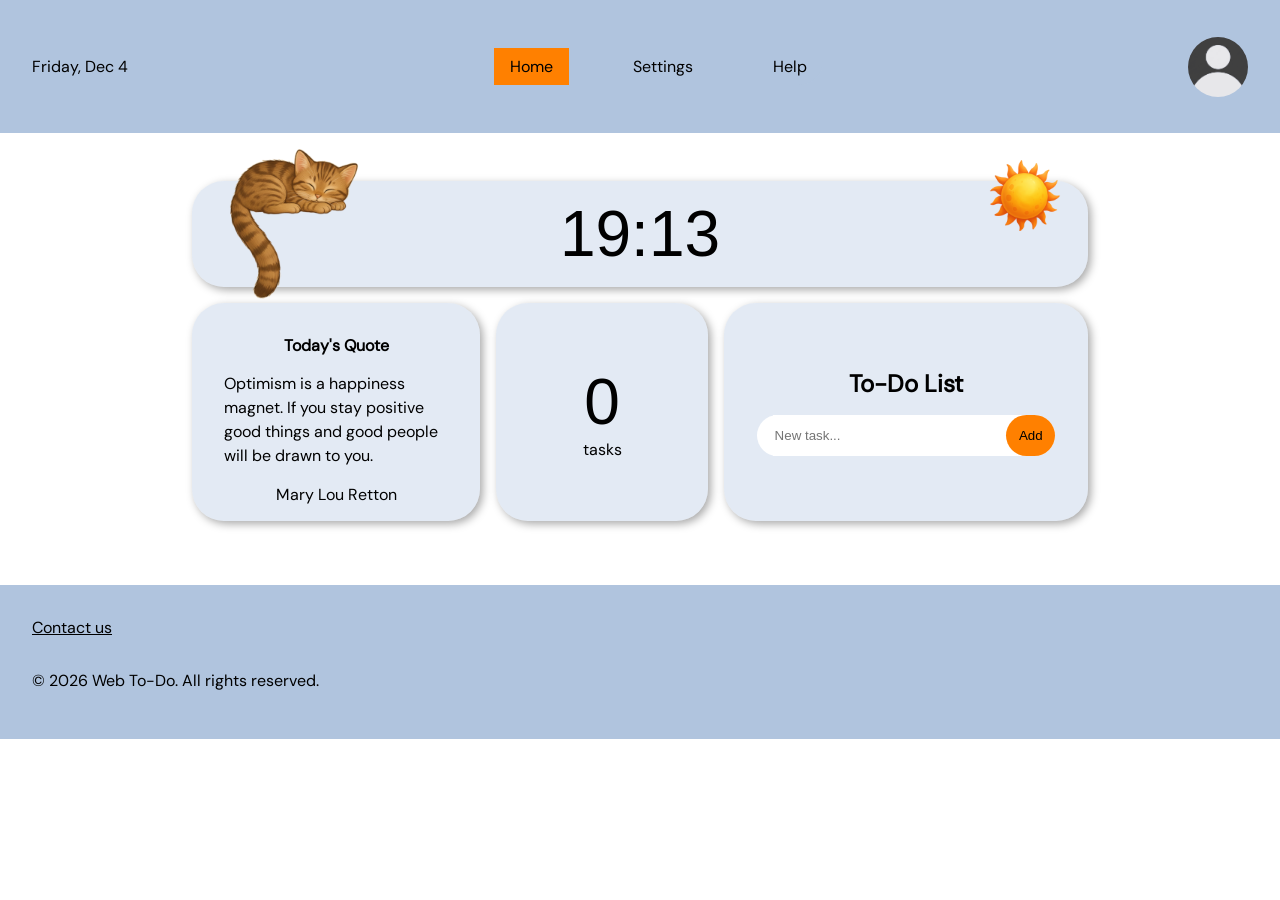
<file: todo/index.html>
<!DOCTYPE html>
<html lang="en">

<head>
    <meta charset="UTF-8">
    <meta name="robots" content="nofollow">
    <title>Redirect</title>
    <link rel="icon" type="image/png" href="resources/tabicon.svg">
    <meta http-equiv="refresh" content="0; url=home.html">
</head>

<body></body>

</html>
</file>
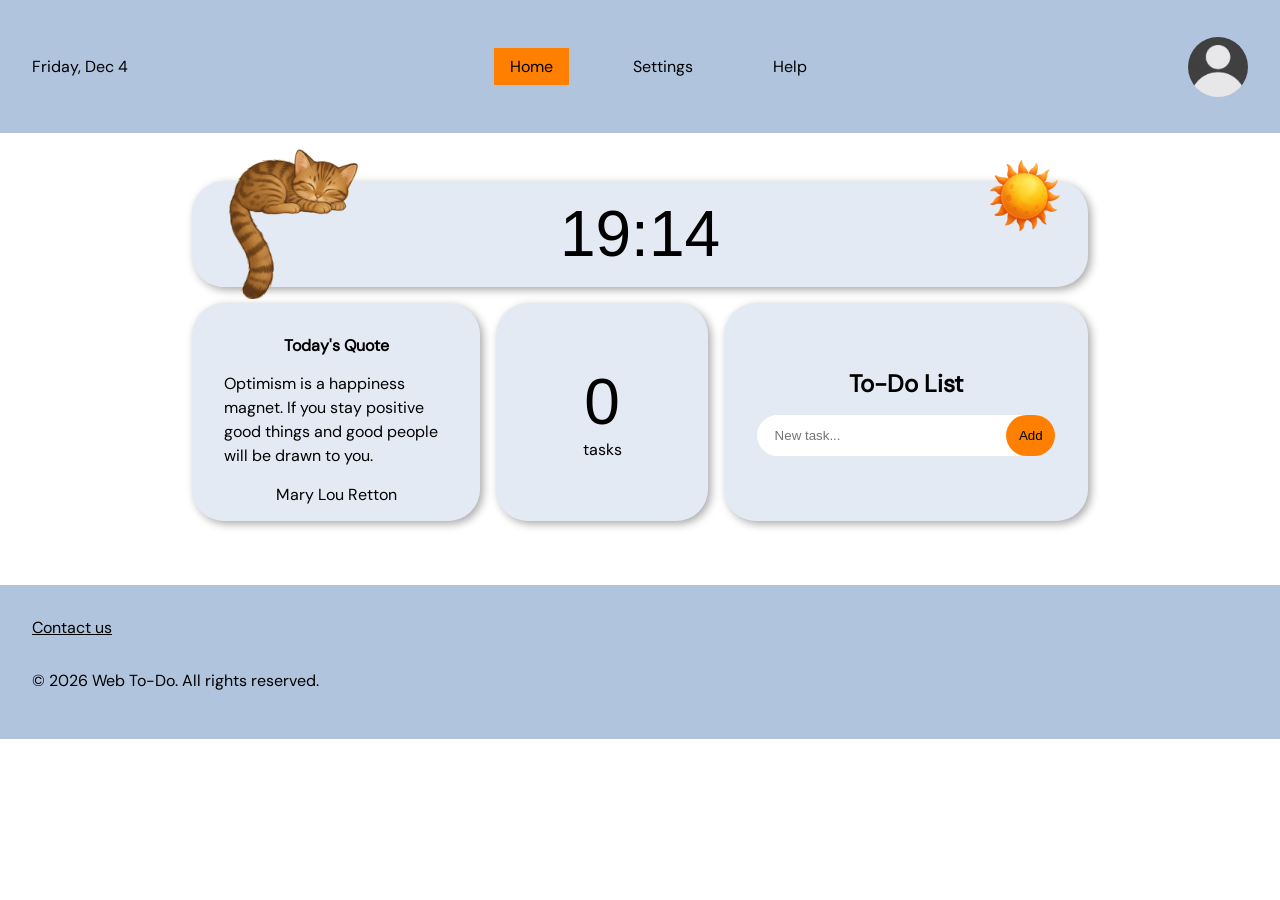
<file: todo/home.html>
<!DOCTYPE html>
<html lang="en">

<head>
    <meta charset="UTF-8">
    <meta name="author" content="Vera Victoria Ölund">
    <meta name="description" content="A digital dashboard with a to-do-list"> 
    <meta name="generator" content="Visual Studio Code">
    <meta name="keywords" content="tasks, clock, motivation"> 
    <meta name="viewport" content="width=device-width, initial-scale=1.0">
    <title>Home</title>
    <link rel="icon" type="image/png" href="resources/favicon.svg">
    <link rel="stylesheet" href="style.css" type="text/css">
</head>

<body>

    <header>
        <nav>
            <div id="nav-date"></div>

            <section id="menu-section">
                <button id="menu-button">Menu</button>

                <ul id="dropdown">
                    <li id="menu-home">Home</li>
                    <li id="menu-settings">Settings</li>
                    <li id="menu-help">Help</li>
                </ul>
            </section>

            <img class="avatar current-avatar" src="resources/profile.png" alt="Generic profile icon" width="100"
                height="100">
        </nav>
    </header>

    <main>


        <section id="time-widget" class="widget">
            <img id="sleeping-cat" src="resources/sleeping-cat1.png" alt="Sleeping cat" width="100" height="100">
            <p id="time"></p>
            <img id="sun" src="resources/sun.png" alt="Shining orange sun" width="100" height="100">
            <img id="moon" src="resources/moon.png" alt="Gray half moon" width="100" height="100">
        </section>

        <section id="quote-widget" class="widget">
            <h4>Today's Quote</h4>
            <blockquote id="quote"></blockquote>
            <p id="author"></p>
        </section>

        <section id="count-widget" class="widget">
            <p id="task-counter"></p>
            <p>tasks</p>
        </section>

        <section class="widget" id="to-do-list">
            <h1>To-Do List</h1>
            <div id="input-container">
                <input type="text" id="task" placeholder="New task...">
                <button id="addTask">Add</button>
            </div>
            <ul id="task-list"></ul>
        </section>

        <section id="settings" class="hide">
            <h1>Settings</h1>
            <section>
                <h4>Profile Avatar</h4>
                <img class="avatar current-avatar" src="resources/profile.png" alt="Currently selectd profile action">
                <button id="remove-avatar">Remove Avatar</button>
                <button id="change-avatar">Change Avatar</button>
                <section id="avatar-choices" class="hide">
                    <img id="avatar1" class="avatar" src="resources/avatar1.png" alt="Profile avatar" width="100"
                        height="100">
                    <img id="avatar2" class="avatar" src="resources/avatar2.png" alt="Profile avatar" width="100"
                        height="100">
                    <img id="avatar3" class="avatar" src="resources/avatar3.png" alt="Profile avatar" width="100"
                        height="100">
                    <img id="avatar4" class="avatar" src="resources/avatar4.png" alt="Profile avatar" width="100"
                        height="100">
                    <img id="avatar5" class="avatar" src="resources/avatar5.png" alt="Profile avatar" width="100"
                        height="100">
                </section>
            </section>
            <section>
                <h4>Appearance</h4>
                <button id="vintage-button">Vintage</button>
                <button id="modern-button">Modern</button>
            </section>
        </section>

        <section id="help-center" class="hide">
            <h1>Help Center</h1> <!--Write true content + USE MARK-->
            <details>
                <summary>About Web To-Do</summary>
                <p>
                    With useful widgets, functions and customization options, <i>Web To-Do</i> acts like
                    <mark>productivity dashboard</mark> with a sprinkle of positive energy. The user can set their own
                    preferance, a modern or a vintage look to the dashboard. Besides beaing pleasing to the eye, the
                    user gets an <mark>overview</mark> of the current situation together with an inspirational quote to
                    cultivate the <mark>positive outlook</mark> for the day.
                </p>
                <table>
                    <caption>Web To-Do, functions and descriptions</caption>
                    <thead>
                        <tr>
                            <th>Function</th>
                            <th>Description</th>
                        </tr>
                    </thead>
                    <tbody>
                        <tr>
                            <td>Clock</td>
                            <td>The time is always visible</td>
                        </tr>
                        <tr>
                            <td>Quote</td>
                            <td>Get a new inspirational quote each day</td>
                        </tr>
                        <tr>
                            <td>Task Counter</td>
                            <td>Keep track of how many thigs to do</td>
                        </tr>
                        <tr>
                            <td rowspan="2">To-Do List</td>
                            <td>Add tasks and save them to the list</td>
                        </tr>
                        <tr>
                            <td>Check the completed tasks</td>
                        </tr>
                    </tbody>
                </table>
            </details>
            <details>
                <summary>How to use the to-do-list</summary>
                <p>
                    In <i>Web To-Do</i> the user can add tasks by typing in the text in the input-field and pressing the
                    <mark>Add-button</mark>, or hitting <mark>enter</mark>. The task will be saved and displayed below
                    the input-field. If the user wishes to delete a task, they can easily do so by <mark>double
                        clicking</mark> the task in
                    question. If the task is completed and the user wants to check it without deleting it, that is done
                    by simply
                    <mark>clicking the item once.</mark>
                </p>
                <a href="tutorial.html">
                    <video autoplay muted loop width="450">
                        <source src="resources/tutorial.mp4" type="video/mp4">
                        Your browser does not support this video
                    </video>
                </a>
            </details>
            <details>
                <summary>Customization</summary>
                <p>
                    To customize the dashboard, select the wanted <mark>look</mark>, modern or vintage. The
                    <mark>profile avatar</mark> can also be customized. Choose one of our profile avatars that fits your
                    liking.
                </p>
            </details>

            <h2>Didn’t find your answer? Contact us.</h2>
            <form method="post" enctype="multipart/form-data"
                action="https://people.dsv.su.se/~pierre/i/05_ass/ip3/1/1.10/example.php">

                <fieldset>
                    <legend>Your Info</legend>
                    <label for="name">Name</label>
                    <input type="text" id="name" name="name" placeholder="Full name" pattern="[a-zA-ZÅÄÖåäö\s'-]+"
                        required>

                    <label for="email">Email</label>
                    <input type="email" id="email" name="email" required>

                    <label for="number">Phone</label>
                    <input type="tel" id="number" name="number" pattern="[0-9]{10}" required title="10 digits">

                    <label for="website">Website</label>
                    <input type="url" id="website" name="website" placeholder="https://example.com">

                    <label for="country">Country</label>
                    <input type="text" id="country" name="country" list="countries">
                    <datalist id="countries">
                        <option value="United States"></option>
                        <option value="United Kingdom"></option>
                        <option value="Canada"></option>
                        <option value="Other"></option>
                    </datalist>
                </fieldset>

                <fieldset>
                    <legend>Preferences</legend>
                    <label><input type="checkbox" name="response" value="yes"> Respond to me</label>
                    <label><input type="radio" name="copy" value="yes" checked> Copy</label>
                    <label><input type="radio" name="copy" value="no"> No copy</label>
                </fieldset>

                <fieldset>
                    <legend>Message</legend>
                    <label for="topic">Topic</label>
                    <select id="topic" name="topic" required>
                        <option value="" disabled selected>Choose topic</option>
                        <option value="question">Question</option>
                        <option value="problem">Problem</option>
                        <option value="Feedback">Feedback</option>
                        <option value="other">Other</option>
                    </select>

                    <label for="message">Message</label>
                    <textarea id="message" name="message" rows="4" required></textarea>
                </fieldset>

                <fieldset>
                    <legend>Attachment</legend>
                    <input type="file" id="file" name="file">
                </fieldset>

                <fieldset>
                    <input type="submit" value="Send">
                    <input type="reset" value="Clear">
                </fieldset>

            </form>
        </section>

    </main>

    <footer>
        <a href="mailto:viol7606@student.su.se">Contact us</a>
        <p>&#169; <span class="current-year"></span> Web To-Do. All rights reserved.</p>
    </footer>

    <script src="script.js"></script>

</body>

</html>
</file>
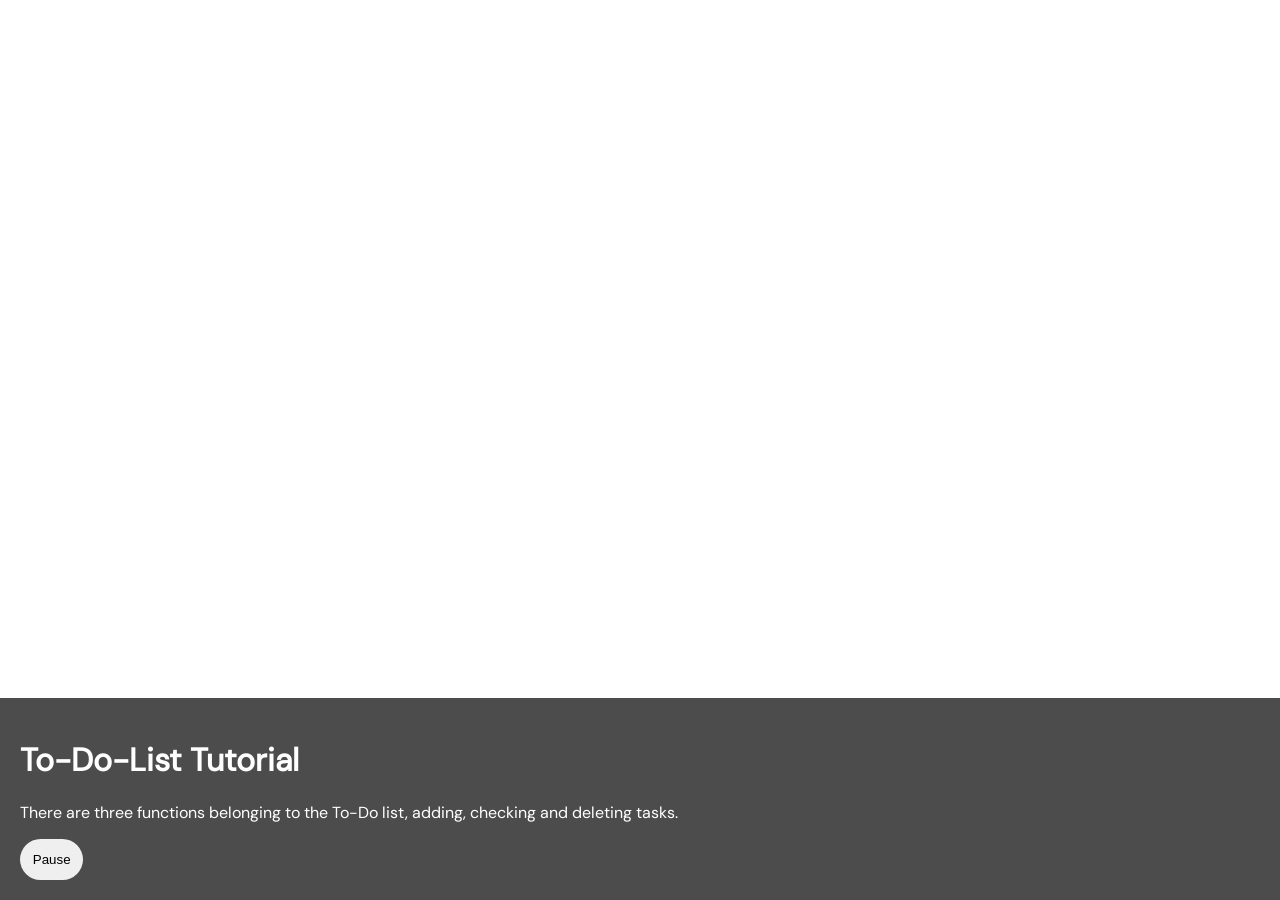
<file: todo/tutorial.html>
<!DOCTYPE html>
<html lang="en">

<head>
    <meta charset="UTF-8">
    <meta name="author" content="Vera Victoria Ölund">
    <meta name="description" content="A full screen video and description">
    <meta name="generator" content="Visual Studio Code">
    <meta name="keywords" content="help, tutorial, video"> 
    <meta name="viewport" content="width=device-width, initial-scale=1.0">
    <title>To-Do-List Tutorial</title>
    <link rel="icon" type="image/png" href="resources/tabicon.svg">
    <link rel="stylesheet" href="style.css" type="text/css">
</head>

<body class="video-display">

    <video class="full-screen-video">
        <source src="resources/tutorial.mp4" type="video/mp4">
        Your browser does not support this video
    </video>

    <div class="content">
        <h1>To-Do-List Tutorial</h1>
        <p>
            There are three functions belonging to the To-Do list, adding, checking and deleting tasks.
        </p>
        <button id="video-button">Pause</button> <!-- TODO: kan lägga till js funktion -->
    </div>

</body>

</html>
</file>
<file: todo/style.css>
* {
    box-sizing: border-box;
}

:root {
    --prm-clr: lightsteelblue;
    --prm-bgc: rgba(176, 196, 222, 0.35);
    --accent-clr: rgb(255, 128, 0);
}

@font-face {
    font-family: "DM Sans";
    src: url(resources/DM_Sans/static/DMSans_18pt-Regular.ttf) format("truetype");
    font-weight: normal;
}

@font-face {
    font-family: "DM Serif";
    src: url(resources/DM_Serif_Display/DMSerifDisplay-Regular.ttf) format("truetype");
    font-weight: normal;
}


/* generellt */

body {
    margin: 0;
    font-family: "DM Sans", sans-serif;
}

.hide {
    display: none !important;
}

.avatar {
    width: clamp(40px, 15%, 100px);
    height: auto;
    max-width: 60px;
    border-radius: 50%;
}



section {
    padding: 1rem;
}

mark {
    background-color: var(--accent-clr);
}

main {
    display: grid;
    grid-template-columns: repeat(12, 1fr);
    width: 90%;
    margin: 0 auto;
    gap: 1rem;
}

.widget,
#settings,
#help-center {
    grid-column: 1 / span 12;
}

details {
    margin-bottom: 2rem;
}


/* form */
fieldset {
    margin-bottom: 1rem;
}

#help-center label {
    display: block;
    margin-top: 0.5rem;
}

#help-center input[type="text"],
#help-center input[type="url"],
#help-center input[type="tel"],
#help-center input[type="email"],
#help-center textarea {
    width: 100%;
    max-width: 400px;
    padding: 0.4rem;
}

#help-center form *:focus {
    border: 1px solid var(--accent-clr);
    outline: 2px solid var(--accent-clr);
    ;
    box-shadow: 0px 0px 4px var(--accent-clr);
}


/* header */

header {
    background-color: var(--prm-clr);
    padding: 1rem 2rem;
    margin-bottom: 3rem;
}

nav {
    display: flex;
    justify-content: space-between;
    align-items: center;
}

nav ul {
    list-style: none;
}

#menu-section {
    position: relative;
}

#dropdown li {
    padding: 0.5rem 1rem;
}

#dropdown {
    position: absolute;
    background-color: var(--prm-clr);
    z-index: 1000;
    top: 99%;
    left: 1%;
    border-radius: 0 0 1.5rem 1.5rem;
    max-height: 0;
    padding: 0;
    overflow: hidden;
    transition: max-height 0.3s;
}

#dropdown.show-dropdown {
    max-height: 300px;
}

nav img {
    display: block;
}

#menu-button,
#to-do-list button,
#settings button,
input[type=reset],
input[type=submit] {
    border: none;
    border-radius: 2rem;
    padding: 0.8rem;
    background-color: var(--accent-clr);
    transition: box-shadow 0.3s;
}

#menu-button:hover,
#to-do-list button:hover,
#settings button:hover,
input[type=reset]:hover,
input[type=submit]:hover {
    box-shadow: 0px 0px 6px #444;
}


header a {
    text-decoration: none;
    color: black;
}

header li:hover {
    text-decoration: underline;
}

.current {
    background-color: var(--accent-clr);
}


/* Video - Fullskärm */

.video-display {
    width: 100%;
}

.full-screen-video {
    position: fixed;
    right: 0;
    top: 0;
    min-width: 100%;
    min-height: 100%;
    object-fit: cover;
    padding: 0;
}

.content {
    position: fixed;
    bottom: 0;
    background: rgba(0, 0, 0, 0.7);
    color: white;
    width: 100%;
    padding: 20px;
}

#video-button {
    border: none;
    border-radius: 2rem;
    padding: 0.8rem;
    transition: box-shadow 0.3s;
}

#video-button:hover {
    box-shadow: 0px 0px 6px white;
}

video {
    max-width: 90%;
    outline: 2px solid gray;
    outline-offset: 2px;


}


/* home - widgets */

.widget {
    background-color: var(--prm-bgc);
    display: flex;
    justify-content: center;
    align-items: center;
    flex-direction: column;
    border-radius: 2rem;
    box-shadow: 3px 3px 8px #aaa;
}

.widget * {
    margin: 0;
}

.widget h4,
.widget label {
    margin-top: 1rem;
}

.widget progress {
    margin-bottom: 1rem;
}

.widget blockquote {
    padding: 1rem;
    line-height: 1.5rem;
}

#time-widget,
#task-counter {
    font-family: Impact, Haettenschweiler, 'Arial Narrow Bold', sans-serif;
    font-size: 4rem;
}

#time-widget {
    position: relative;
}

#sleeping-cat {
    width: clamp(100px, 20%, 150px);
    height: auto;
    position: absolute;
    top: -30%;
    left: 3%;
}

#sun,
#moon {
    width: clamp(70px, 8%, 100px);
    height: auto;
    position: absolute;
    top: -20%;
    right: 3%;
}

/* to-do-list widgeten */
#to-do-list {
    padding-top: 2rem;
}

#task-list {
    list-style: none;
    margin: 0;
    padding: 0;
    width: 80%;
    max-height: 300px;
    overflow-y: auto;
}

#task-list li {
    overflow-wrap: break-word;
    word-break: break-all;
    padding: 0.5rem 0;
    cursor: default;
}

.checked {
    text-decoration: line-through;
    opacity: 0.5;
}

#input-container {
    margin: 1rem 0;
    display: flex;
    justify-content: space-between;
    background-color: white;
    border-radius: 2rem;
    padding-left: 1rem;
    width: 90%;
}

#task,
#task:focus {
    border: none;
    outline: none;
}

#task {
    width: 80%;
}


/* setting - vintage look */
.vintage-look {
    --prm-clr: #677f3f;
    --accent-clr: indianred;
    font-family: "DM Serif", serif;
    background-color: cornsilk;
}

.vintage-look img {
    filter: grayscale(40%);
    border-radius: 0px;
}

.vintage-look .widget {
    border-radius: 0px;
    background-color: white;
}

.vintage-look #task,
.vintage-look #input-container {
    background-color: cornsilk;
}

/* settings layout */

#settings .current-avatar {
    display: block;
}

#avatar-choices {
    padding: 0;
}

#settings button {
    margin: 1rem 0;
}


/* tabell */
table {
    table-layout: auto;
    border: 2px solid var(--accent-clr);
    border-collapse: collapse;
}

td,
th {
    border: 2px solid var(--accent-clr);
    padding: 0.5em 1em;
}

caption {
    caption-side: bottom;
    text-align: left;
    font-size: 0.8rem;
    color: gray;
    margin-top: 0.2em;
}


/* footer */

footer {
    background-color: var(--prm-clr);
    padding: 2rem;
    display: flex;
    flex-direction: column;
    gap: 1rem;
    margin-top: 4rem;
}

footer a {
    color: black;
}



/* Responsiv design - Media Queries */

/* Fixerad - Mobil mindre än 200px */
@media (max-width: 200px) {
    body {
        width: 200px;
    }
}

/* Flödande - Platta från 500px */
@media (min-width: 500px) {
    #dropdown {
        position: static;
        max-height: none;
        display: flex;
        flex-direction: row;
        overflow: visible;
        gap: 1rem;
    }

    #menu-button {
        display: none;
    }

    #quote-widget {
        grid-column: 1 / span 6;
    }

    #count-widget {
        grid-column: 7 / span 6;
    }

}

/* Flödande - Desktop från 1024px */
@media (min-width: 1024px) {
    #dropdown {
        gap: 3rem;
    }

    main {
        width: 70%;
    }

    #quote-widget {
        grid-column: 1 / span 4;
    }

    #count-widget {
        grid-column: 5 / span 3;
    }

    #to-do-list {
        grid-column: 8 / span 5;
    }
}

/* Fixerad - Desktop över 1400px */
@media (min-width: 1400px) {
    body {
        width: 1400px;
        margin: 0 auto;
    }
}
</file>
